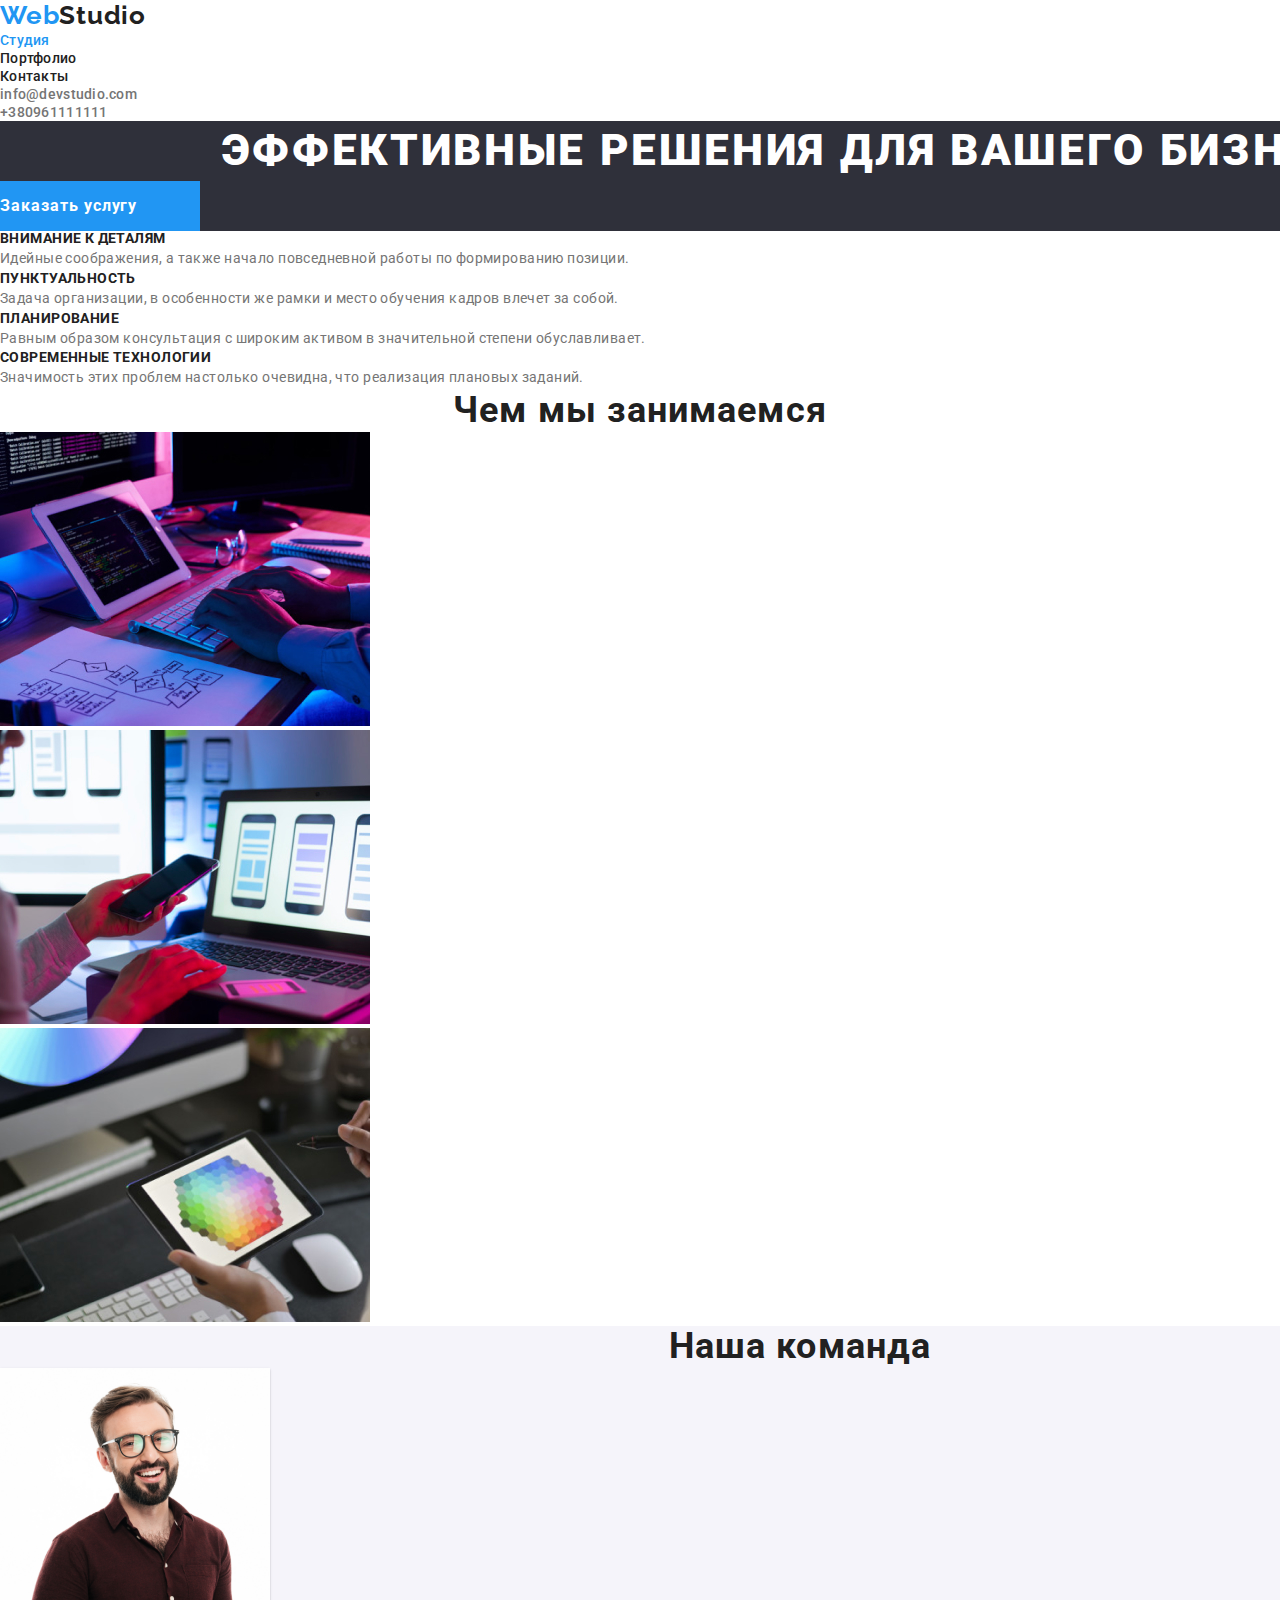
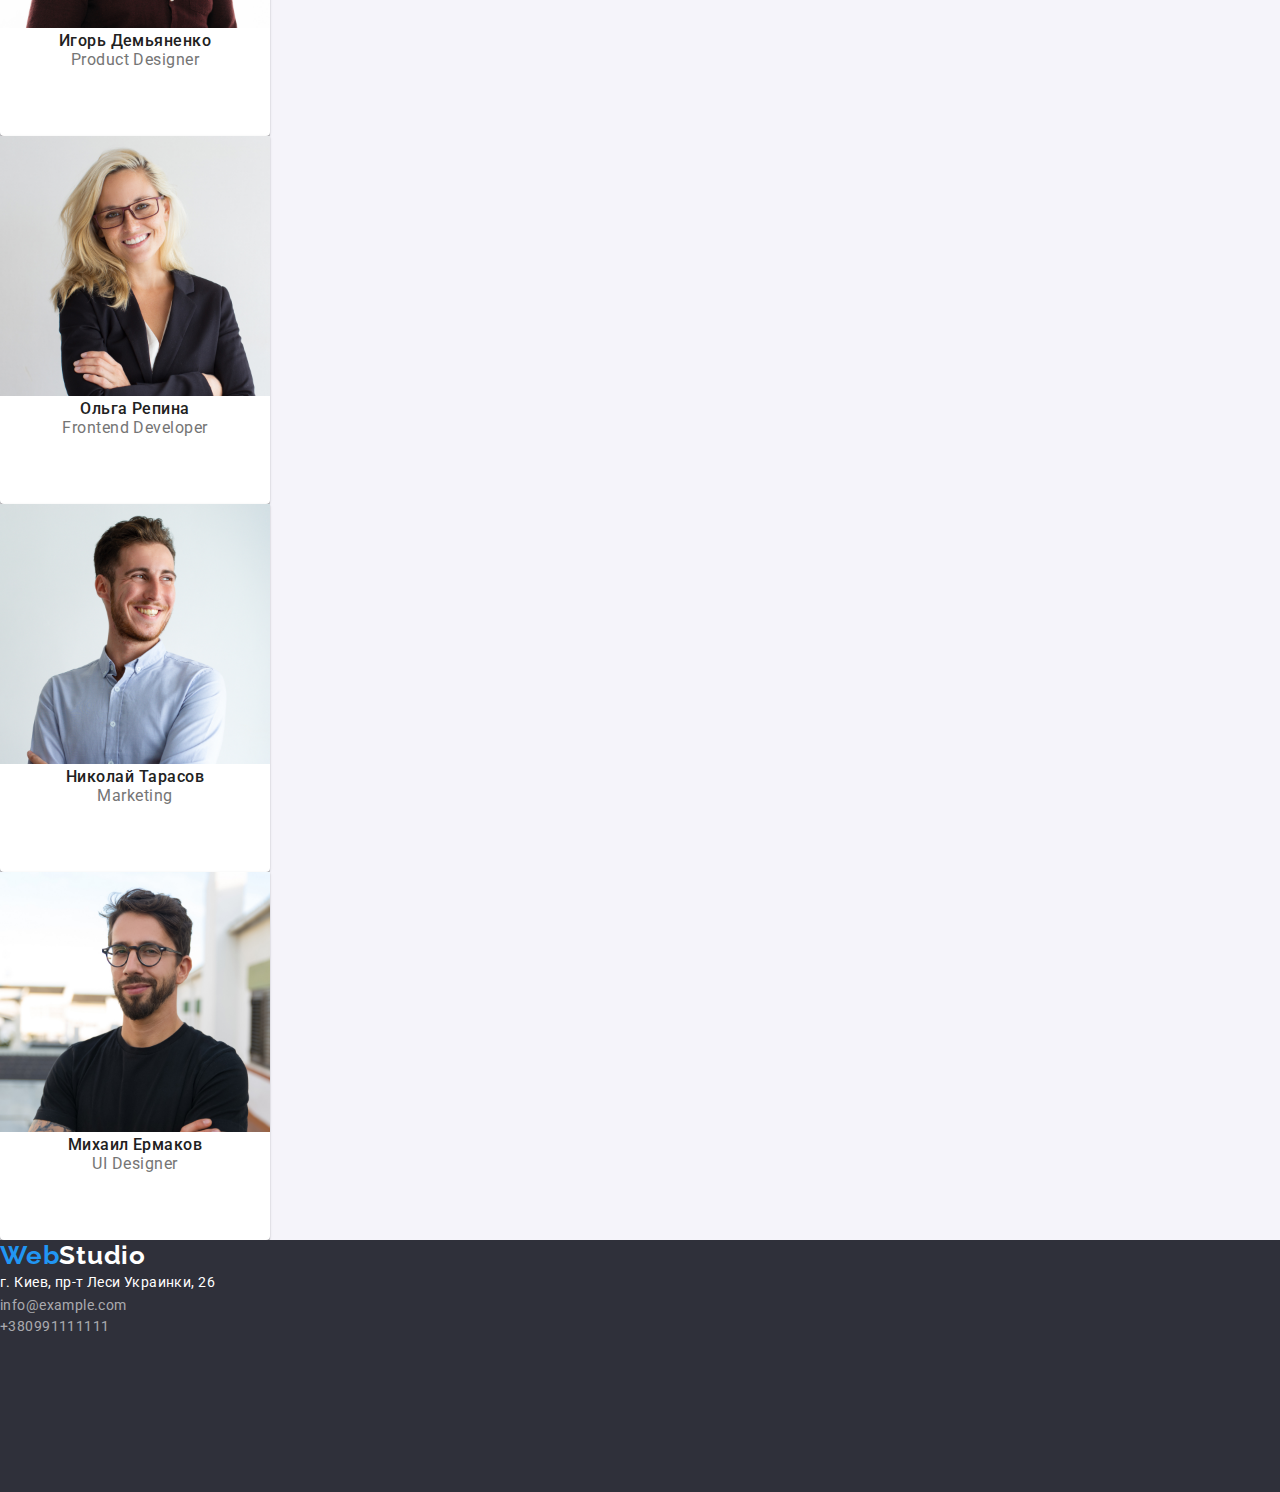
<file: index.html>
<!DOCTYPE html>
<html lang="ru">
<head>
    <meta charset="UTF-8">
    <meta http-equiv="X-UA-Compatible" content="IE=edge">
    <meta name="goit-markup-hw-01" content="width=device-width, initial-scale=1.0">
    <link rel="preconnect" href="https://fonts.googleapis.com">
    <link rel="preconnect" href="https://fonts.gstatic.com" crossorigin>
    <link href="https://fonts.googleapis.com/css2?family=Raleway:wght@700&family=Roboto:wght@400;500;700;900&display=swap"
        rel="stylesheet">
    <link rel="stylesheet" href="https://cdnjs.cloudflare.com/ajax/libs/modern-normalize/1.1.0/modern-normalize.min.css"
        integrity="sha512-wpPYUAdjBVSE4KJnH1VR1HeZfpl1ub8YT/NKx4PuQ5NmX2tKuGu6U/JRp5y+Y8XG2tV+wKQpNHVUX03MfMFn9Q=="
        crossorigin="anonymous" referrerpolicy="no-referrer" />
    <link rel="stylesheet" href="./css/styles.css">
    <style>
        a {
            text-decoration: none;
        }
    </style>
    <style>
        * {
            margin: 0;
            padding: 0;
        }
    </style>
    <style>
        li{
             list-style-type:none;
        }
    </style>
    <title>Studio</title>
</head>
<body>
    <!-- Шапка сайта -->
    <header>
        <nav>
            <a class="logo-header" href="./index.html" lang="en"><span class="logo-web">Web</span>Studio</a>
            
            <ul>
                <li class="nav">
                    <a href="./index.html" class="header-nav-link current">Студия</a>
                </li>
                <li>
                    <a href="./portfolio.html" class="header-nav-link">Портфолио</a>
                </li>
                <li>
                    <a href="" class="header-nav-link">Контакты</a>
                </li>
            </ul>
        </nav>
            <ul>
                <li>
                    <a href="mailto:info@devstudio.com" class="contacts-header">info@devstudio.com
                    </a>
                </li>
                <li>
                    <a href="tel:+380961111111" class="contacts-header">+380961111111</a>
                </li>
            </ul>
        
    </header>
    <main>
        <!-- Герой -->
       
            <section class="hero">
                <h1 class="hero-titile">Эффективные решения для вашего бизнеса</h1>
                <button class="button-hero" type="button">Заказать услугу</button>
            </section>
        
        <!-- Преимущество -->
        <section class="advantage">
            <ul>
                <li>
                <h3 class="advantage-title">Внимание к деталям</h3>
                <p class="advantage-paragraph">Идейные соображения, а также начало повседневной работы по формированию позиции.</p>
                </li>
            </ul>
            <ul>
                <li>
                    <h3 class="advantage-title">Пунктуальность</h3>
                    <p class="advantage-paragraph">Задача организации, в особенности же рамки и место обучения кадров влечет за собой.</p>
                </li>
            </ul>
            <ul>
                <li>
                    <h3 class="advantage-title">Планирование</h3>
                    <p class="advantage-paragraph">Равным образом консультация с широким активом в значительной степени обуславливает.</p>
                </li>
            </ul>
            <ul>
                <li>
                    <h3 class="advantage-title">Современные технологии</h3>
                    <p class="advantage-paragraph">Значимость этих проблем настолько очевидна, что реализация плановых заданий.</p>
                </li>
            </ul>

        </section>
        <section class="about">
            <h2 class="about-title">Чем мы занимаемся</h2>
            <ul>
                <li>
            <img src="./images/work-pk.jpg" alt="Фото работы" width="370" height="294">
                </li>
            </ul>
            <ul>
                <li>
                    <img src="./images/work-phone.jpg" alt="Фото работы" width="370" height="294">
                </li>
            </ul>
            <ul>
                <li>
                    <img src="./images/work-style.jpg" alt="Фото работы" width="370" height="294">
                </li>
            </ul>
        </section>
        <!-- Наша команда -->
        <section class="team">
            <h2 class="team-title">Наша команда</h2>
            <ul>
                <li class="team-cards">
                <img src="./images/igor.jpg" alt="Фото команды" width="270">
                <h3 class="team-title-name">Игорь Демьяненко</h3>
                <p class="team-paragraph-work">Product Designer</p>
                </li>
            </ul>
            <ul>
                <li class="team-cards">
                    <img src="./images/olga.jpg" alt="Фото команды" width="270">
                    <h3 class="team-title-name">Ольга Репина</h3>
                    <p class="team-paragraph-work">Frontend Developer</p>
                </li>
            </ul>
            <ul>
                <li class="team-cards">
                    <img src="./images/nikolay.jpg" alt="Фото команды" width="270">
                    <h3 class="team-title-name">Николай Тарасов</h3>
                    <p class="team-paragraph-work">Marketing</p>
                </li>
            </ul>
            <ul>
                <li class="team-cards">
                    <img src="./images/mihail.jpg" alt="Фото команды" width="270">
                    <h3 class="team-title-name">Михаил Ермаков</h3>
                    <p class="team-paragraph-work">UI Designer</p>
                </li>
            </ul>
            
        </section>
    </main>
    <!-- Футор -->
    <footer class="footer">
        <a class="logo-footer" href="./index.html" lang="en"><span class="logo-web-footer">Web</span>Studio</a>
        
        <address class="address">г. Киев, пр-т Леси Украинки, 26</address>
        <ul>
      <li><a href="mailto:info@example.com" class="contacts-footer">info@example.com</a></li>
      <li><a href="tel:+380991111111" class="contacts-footer">+380991111111</a></li>
        </ul>
        
    </footer>
    
</body>
</html>
</file>
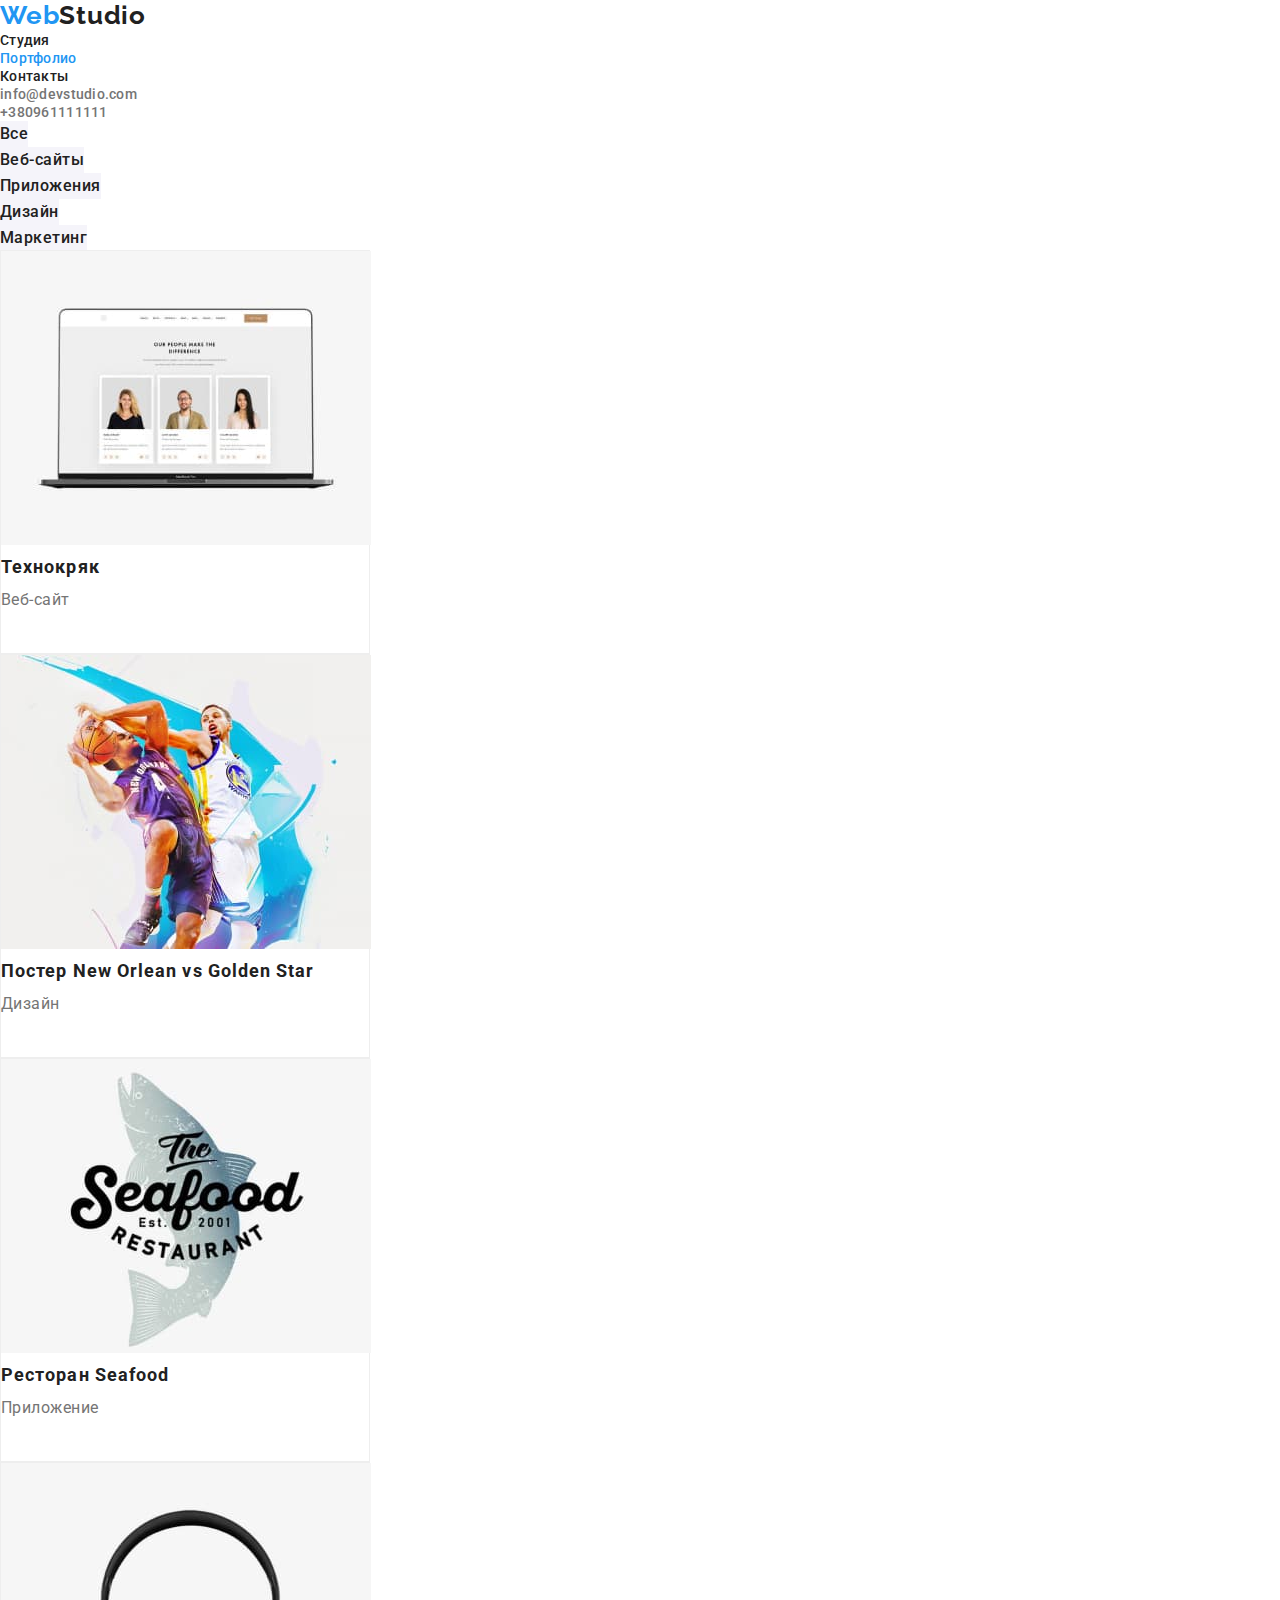
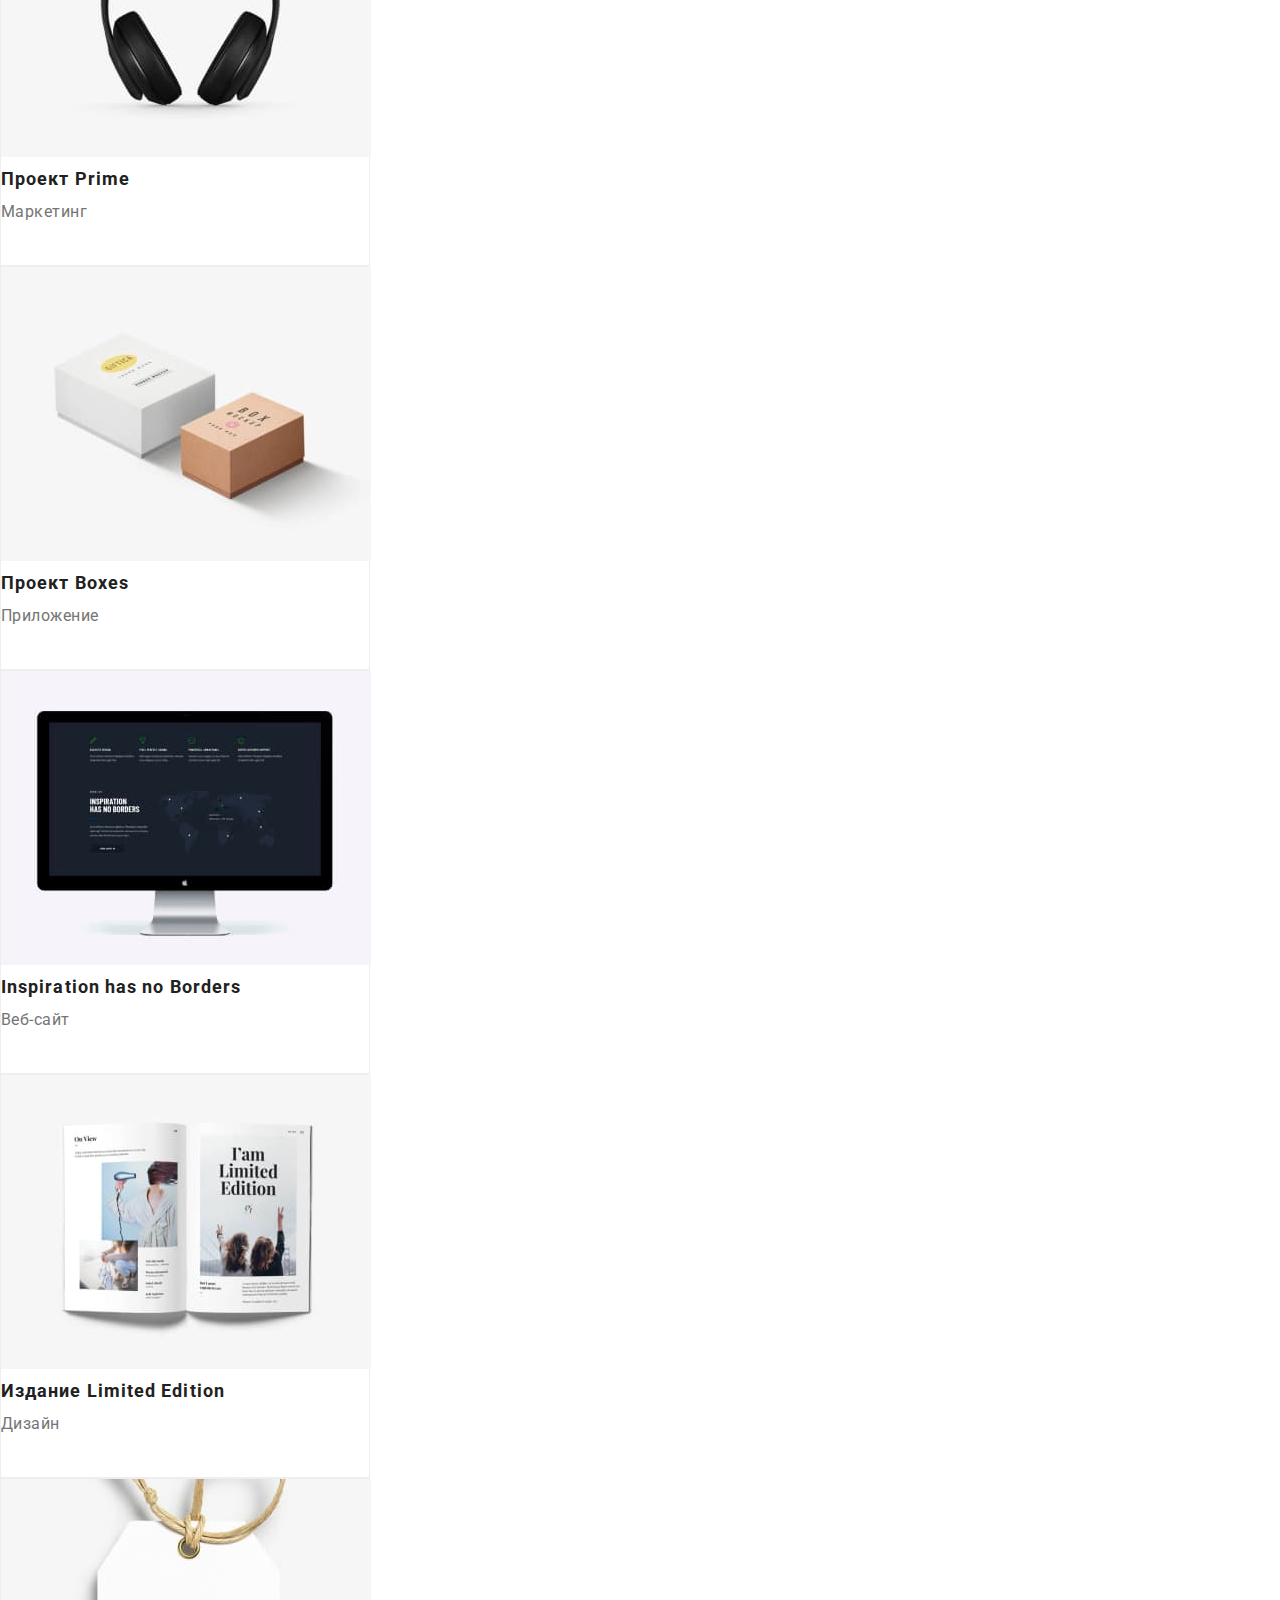
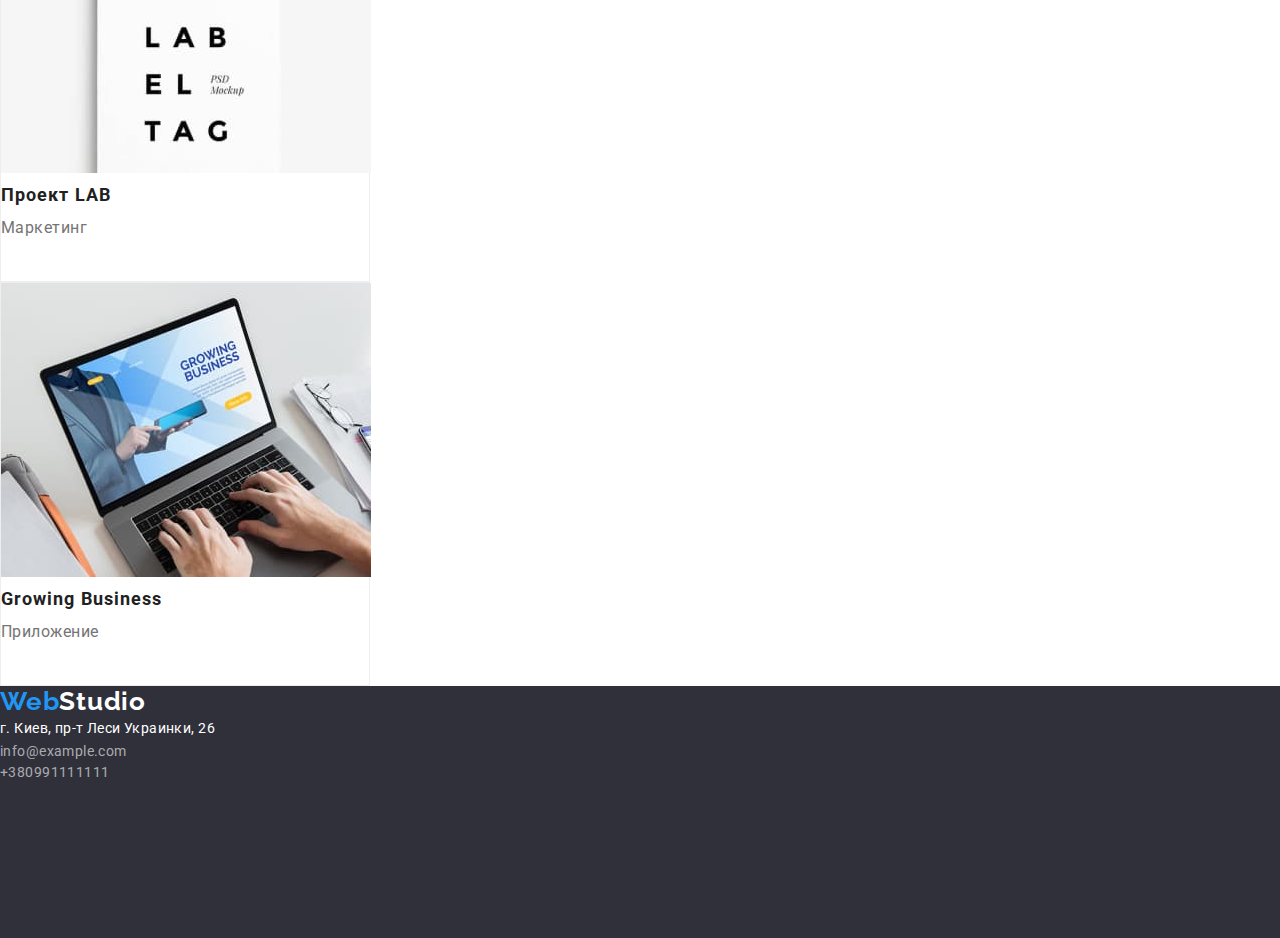
<file: portfolio.html>
<!DOCTYPE html>
<html lang="ru">
<head>
    <meta charset="UTF-8">
    <meta http-equiv="X-UA-Compatible" content="IE=edge">
    <meta name="viewport" content="width=device-width, initial-scale=1.0">
    <link rel="preconnect" href="https://fonts.googleapis.com">
    <link rel="preconnect" href="https://fonts.gstatic.com" crossorigin>
    <link href="https://fonts.googleapis.com/css2?family=Raleway:wght@700&family=Roboto:wght@400;500;700;900&display=swap"
        rel="stylesheet">
    <link rel="stylesheet" href="https://cdnjs.cloudflare.com/ajax/libs/modern-normalize/1.1.0/modern-normalize.min.css"
            integrity="sha512-wpPYUAdjBVSE4KJnH1VR1HeZfpl1ub8YT/NKx4PuQ5NmX2tKuGu6U/JRp5y+Y8XG2tV+wKQpNHVUX03MfMFn9Q=="
            crossorigin="anonymous" referrerpolicy="no-referrer" />
    <link rel="stylesheet" href="./css/styles.css">
    <style>
        a {
            text-decoration: none;
        }
    </style>
    <style>
        * {
            margin: 0;
            padding: 0;
        }
    </style>
    <style>
        li {
            list-style-type: none;
        }
    </style>
    <title>Portfolio</title>
</head>
<body>
    <!-- Шапка -->
    <header>
        <nav>
            <a class="logo-header" href="./portfolio.html" lang="en"><span class="logo-web">Web</span>Studio</a>
            <ul>
                <li>
                    <a href="./index.html" class="header-nav-link">Студия</a>
                </li>
                <li class="nav">
                    <a href="./portfolio.html" class="header-nav-link current">Портфолио</a>
                </li>
                <li>
                    <a href="" class="header-nav-link">Контакты</a>
                </li>
            </ul>
        </nav>
        <ul>
            <li>
                <a href="mailto:info@devstudio.com" class="contacts-header">info@devstudio.com
                </a>
            </li>
            <li>
                <a href="tel:+380961111111" class="contacts-header">+380961111111</a>
            </li>
        </ul>
    
    </header>
    <main>
        <!-- Кнопки сортировки -->
        <ul>
            <li>
                <button class="nav-button" type="button">Все</button>
            </li>
            <li>
                <button class="nav-button" type="button">Веб-сайты</button>
            </li>
            <li>
                <button class="nav-button" type="button">Приложения</button>
            </li>
            <li>
                <button class="nav-button" type="button">Дизайн</button>
            </li>
            <li>
                <button class="nav-button" type="button">Маркетинг</button>
            </li>
        </ul>
        <h1 style="display:none">Портфолио</h1>
        <ul class="portfolio-nav">
            <li class="portfolio-elements">
                <img src="./images/vebsite.jpg"
                alt="Веб-сайт" 
                width="370"
                height="294">
                <h2 class="title-elements">Технокряк</h2>
                <p class="text-elements">Веб-сайт</p>
            </li>
            <li class="portfolio-elements">
                <img src="./images/design-play-basketball.jpg" 
                alt="Дизайн"
                width="370"
                height="294">
                <h2 class="title-elements">Постер New Orlean vs Golden Star</h2>
                <p class="text-elements">Дизайн</p>
            </li>
            <li class="portfolio-elements">
                <img src="./images/app-restaurant.jpg" 
                alt="Приложение" 
                width="370" 
                height="294">
                <h2 class="title-elements">Ресторан Seafood</h2>
                <p class="text-elements">Приложение</p>
            </li>
            <li class="portfolio-elements">
                <img src="./images/marketing-headphones.jpg" 
                alt="веб-сайт" 
                width="370" 
                height="294">
                <h2 class="title-elements">Проект Prime</h2>
                <p class="text-elements">Маркетинг</p>
            </li>
            <li class="portfolio-elements">
                <img src="./images/app-project.jpg" 
                alt="веб-сайт" 
                width="370" 
                height="294">
                <h2 class="title-elements">Проект Boxes</h2>
                <p class="text-elements">Приложение</p>
            </li>
            <li class="portfolio-elements">
                <img src="./images/vebsite-inspiration.jpg"
                alt="веб-сайт" 
                width="370" 
                height="294">
                <h2 class="title-elements">Inspiration has no Borders</h2>
                <p class="text-elements">Веб-сайт</p>
            </li>
            <li class="portfolio-elements">
                <img src="./images/design-edition.jpg" 
                alt="веб-сайт" 
                width="370" 
                height="294">
                <h2 class="title-elements">Издание Limited Edition</h2>
                <p class="text-elements">Дизайн</p>
            </li>
            <li class="portfolio-elements">
                <img src="./images/marketing-project.jpg" 
                alt="веб-сайт" 
                width="370" 
                height="294">
                <h2 class="title-elements">Проект LAB</h2>
                <p class="text-elements">Маркетинг</p>
            </li>
            <li class="portfolio-elements">
                <img src="./images/app-growing.jpg" 
                alt="веб-сайт" 
                width="370" 
                height="294">
                <h2 class="title-elements">Growing Business</h2>
                <p class="text-elements">Приложение</p>
            </li>
        </ul>
    </main>
    <!-- Футор -->
    <footer class="footer">
        <a class="logo-footer" href="./portfolio.html" lang="en"><span class="logo-web-footer">Web</span>Studio</a>
        <address class="address">г. Киев, пр-т Леси Украинки, 26</address>
        <ul>
            <li><a href="mailto:info@example.com" class="contacts-footer">info@example.com</a></li>
            <li><a href="tel:+380991111111" class="contacts-footer">+380991111111</a></li>
        </ul>
    
    </footer>
</body>
</html>
</file>
<file: css/styles.css>
:root {
  --primary-font-family: 'Roboto', sans-serif;
  --secondary-font-family: 'Raleway', sans-serif;
  --white-color: #ffffff;
  --button-background-color: #f5f4fa;
  --portfolio-elements: #eeeeee;
  --complementary-color-text: #757575;
  --basic-color-text: #212121;
  --footer-backgraund-color: #2f303a;
  --box-shadow: rgba(0, 0, 0, 0.15);
  --hover-color: #2196f3;
  --button-hero-hover-color: #188ce8;
}
/* font-family: 'Raleway', sans-serif;
font-family: 'Roboto', sans-serif; */
/* ==================================HEADER===================================== */
.header {
  width: 1600px;
  height: 80px;
  left: 0px;
  top: 0px;

  background: var(--white-color);
}
.nav > .current {
  color: var(--hover-color);
}
.logo-header {
  font-family: var(--secondary-font-family);
  font-weight: bold;
  font-size: 26px;
  line-height: 1.19;
  /* identical to box height */

  letter-spacing: 0.03em;

  color: var(--basic-color-text);
}
.logo-web {
  color: var(--hover-color);
}
.header-nav-link {
  font-family: var(--primary-font-family);
  font-weight: 500;
  font-size: 14px;
  line-height: 1.14;
  letter-spacing: 0.02em;

  color: var(--basic-color-text);
}
.header-nav-link:hover,
.header-nav-link:focus {
  color: var(--hover-color);
}
.contacts-header {
  font-family: var(--primary-font-family);
  font-weight: 500;
  font-size: 14px;
  line-height: 1.14;
  letter-spacing: 0.02em;

  color: var(--complementary-color-text);
}
.contacts-header:hover,
.contacts-header:focus {
  color: var(--hover-color);
}

/* ==================================MAIN BASic============================== */
.body {
  font-family: var(--primary-font-family);
  background-color: var(--body-background-color);
  color: var(--white-color);
}
/* ===================================SECONDARY================================== */
/* index.html */
.hero {
  width: 1600px;

  left: 0px;
  top: 80px;

  background: var(--footer-backgraund-color);
}

.button-hero {
  font-family: var(--primary-font-family);
  border: 0;
  width: 200px;
  height: 50px;
  left: 700px;
  top: 430px;

  font-weight: bold;
  font-size: 16px;
  line-height: 1.87;
  /* identical to box height, or 187% */

  display: flex;
  align-items: center;
  text-align: center;
  letter-spacing: 0.06em;

  color: var(--white-color);
  background: var(--hover-color);
}
.button-hero:hover,
.button-hero:focus {
  border: 0;
  width: 200px;
  height: 50px;
  left: 700px;
  top: 430px;
  background: var(--button-hero-hover-color);
  box-shadow: 0px 4px 4px var(--box-shadow);
}
.button-hero {
  cursor: pointer;
}
.hero-titile {
  font-family: var(--primary-font-family);
  font-weight: 900;
  font-size: 44px;
  line-height: 1.36;
  /* or 136% */

  text-align: center;
  letter-spacing: 0.06em;
  text-transform: uppercase;

  color: var(--white-color);
}
.advantage-title {
  font-family: var(--primary-font-family);
  font-weight: bold;
  font-size: 14px;
  line-height: 1.14;
  letter-spacing: 0.03em;
  text-transform: uppercase;

  color: var(--basic-color-text);
}
.advantage-paragraph {
  font-family: var(--primary-font-family);
  font-weight: normal;
  font-size: 14px;
  line-height: 1.71;
  /* or 171% */

  letter-spacing: 0.03em;

  color: var(--complementary-color-text);
}
.about-title {
  font-family: var(--primary-font-family);
  font-weight: bold;
  font-size: 36px;
  line-height: 1.16;
  text-align: center;
  letter-spacing: 0.03em;

  color: var(--basic-color-text);
}
.team {
  width: 1600px;

  left: 0px;
  top: 1449px;

  background: var(--button-background-color);
}
.team-cards {
  width: 270px;
  height: 368px;
  left: 1115px;
  top: 1635px;

  background: #ffffff;
  /* material shadow v1 */

  box-shadow: 0px 1px 3px rgba(0, 0, 0, 0.12), 0px 1px 1px rgba(0, 0, 0, 0.14),
    0px 2px 1px rgba(0, 0, 0, 0.2);
  border-radius: 0px 0px 4px 4px;
}
.team-title {
  font-family: var(--primary-font-family);
  font-weight: bold;
  font-size: 36px;
  line-height: 1.16;
  text-align: center;
  letter-spacing: 0.03em;

  color: var(--basic-color-text);
}
.team-title-name {
  font-family: var(--primary-font-family);
  font-weight: 500;
  font-size: 16px;
  line-height: 1.18;
  /* identical to box height */

  text-align: center;
  letter-spacing: 0.03em;

  color: var(--basic-color-text);
}
.team-paragraph-work {
  font-family: var(--primary-font-family);
  font-weight: normal;
  font-size: 16px;
  line-height: 1.18;
  /* identical to box height */

  text-align: center;
  letter-spacing: 0.03em;

  color: var(--complementary-color-text);
}
/*================================== PORTFOLIO.HTML ================================ */

.nav-button {
  font-family: var(--primary-font-family);
  outline: none;
  border: 0;
  font-weight: 500;
  font-size: 16px;
  line-height: 1.62;
  /* identical to box height, or 162% */

  text-align: center;
  letter-spacing: 0.03em;

  color: var(--basic-color-text);
  background: var(--button-background-color);
}

.nav-button:hover,
.nav-button:focus {
  background-color: var(--hover-color);
  color: var(--white-color);
}
.nav-button {
  cursor: pointer;
}
.portfolio-elements {
  width: 370px;
  height: 404px;
  left: 615px;
  top: 696px;

  background: var(--white-color);
  border: 1px solid var(--portfolio-elements);
  box-sizing: border-box;
}
.portfolio-elements > .title-elements {
  font-family: var(--primary-font-family);
  font-weight: bold;
  font-size: 18px;
  line-height: 2;
  /* identical to box height, or 200% */

  letter-spacing: 0.06em;

  color: var(--basic-color-text);
}
.portfolio-elements > .text-elements {
  font-family: var(--primary-font-family);
  font-weight: normal;
  font-size: 16px;
  line-height: 1.87;
  /* identical to box height, or 187% */

  letter-spacing: 0.03em;

  color: var(--complementary-color-text);
}

/* ==================================FOOTER================================ */
.logo-footer {
  font-family: var(--secondary-font-family);
  font-weight: bold;
  font-size: 26px;
  line-height: 1.19;
  /* identical to box height */

  letter-spacing: 0.03em;

  color: var(--white-color);
}
.logo-web-footer {
  color: var(--hover-color);
}
.contacts-footer {
  font-family: var(--primary-font-family);
  font-weight: normal;
  font-size: 14px;
  line-height: 1.5;
  /* or 171% */

  letter-spacing: 0.03em;

  color: rgba(255, 255, 255, 0.6);
}

.footer {
  width: 1600px;
  height: 252px;
  left: 0px;
  top: 1628px;
  background-color: var(--footer-backgraund-color);
}
.address {
  font-family: var(--primary-font-family);
  font-style: normal;
  font-weight: normal;
  font-size: 14px;
  line-height: 1.71;
  /* or 171% */

  letter-spacing: 0.03em;

  color: var(--white-color);
}
</file>
